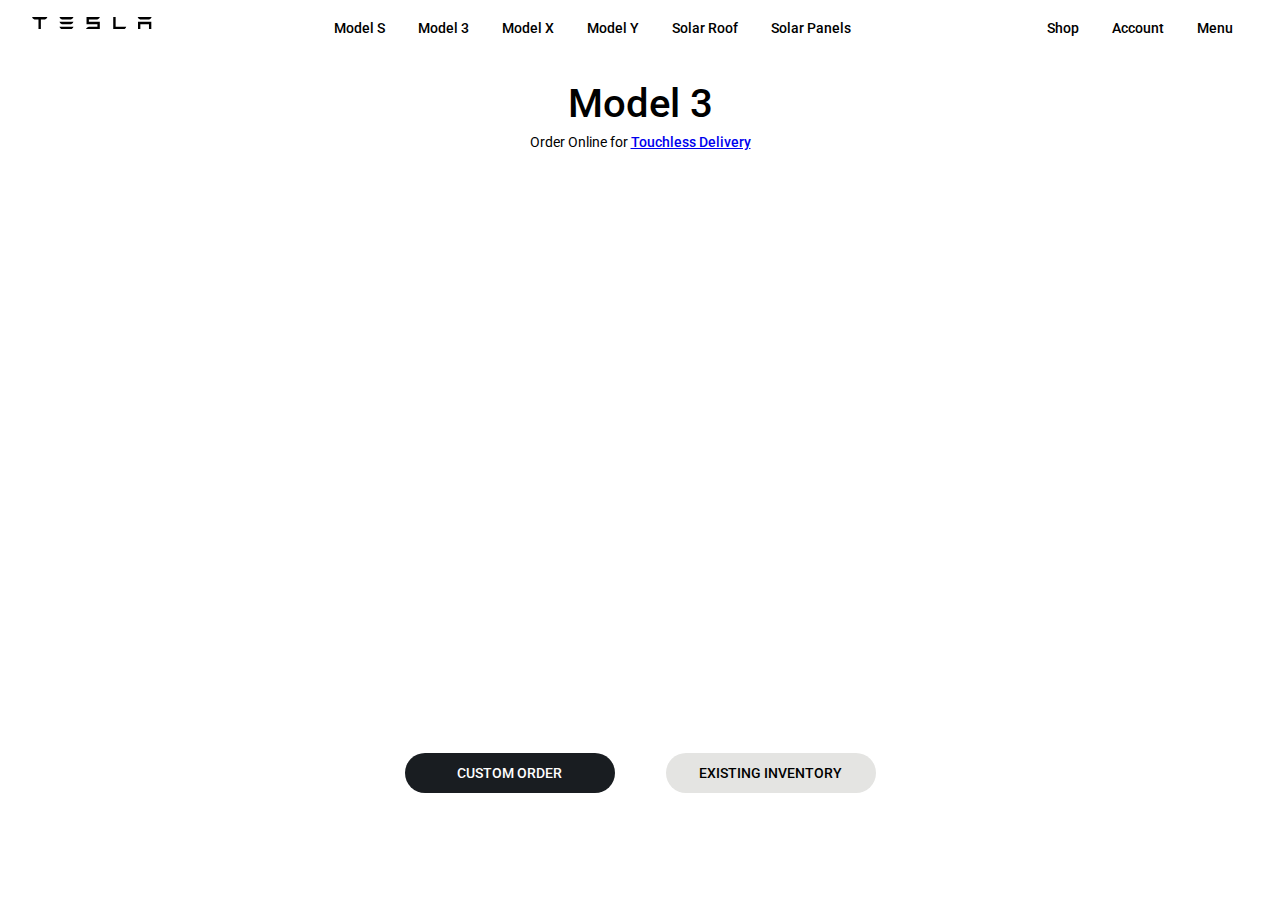
<file: index.html>
<!DOCTYPE html>
<html lang="en">
  <head>
    <meta charset="UTF-8" />
    <meta name="viewport" content="width=device-width, initial-scale=1.0" />
    <meta http-equiv="X-UA-Compatible" content="ie=edge" />
    <title>Electric Cars, Solar & Clean Energy | Tesla</title>
    <link rel="stylesheet" href="./style.css" />
    <link rel="shortcut icon" href="[data-uri]"/>
  </head>

  <body>
    <div class="banner-wrap">
      <nav>
        <div class="logo">
            <svg
            class="tds-icon tds-icon-logo-wordmark tds-site-logo-icon"
            viewBox="0 0 342 35"
            xmlns="http://www.w3.org/2000/svg"
          >
            <path
              d="M0 .1a9.7 9.7 0 007 7h11l.5.1v27.6h6.8V7.3L26 7h11a9.8 9.8 0 007-7H0zm238.6 0h-6.8v34.8H263a9.7 9.7 0 006-6.8h-30.3V0zm-52.3 6.8c3.6-1 6.6-3.8 7.4-6.9l-38.1.1v20.6h31.1v7.2h-24.4a13.6 13.6 0 00-8.7 7h39.9v-21h-31.2v-7h24zm116.2 28h6.7v-14h24.6v14h6.7v-21h-38zM85.3 7h26a9.6 9.6 0 007.1-7H78.3a9.6 9.6 0 007 7zm0 13.8h26a9.6 9.6 0 007.1-7H78.3a9.6 9.6 0 007 7zm0 14.1h26a9.6 9.6 0 007.1-7H78.3a9.6 9.6 0 007 7zM308.5 7h26a9.6 9.6 0 007-7h-40a9.6 9.6 0 007 7z"
              fill="currentColor"
            ></path>
          </svg>
        </div>
            
        <div class="middle-menu">
                <span class="nav-item">Model S</span>
                <span class="nav-item">Model 3</span>
                <span class="nav-item">Model X</span>
                <span class="nav-item">Model Y</span>
                <span class="nav-item">Solar Roof</span>
                <span class="nav-item">Solar Panels</span>
        </div>

        <div class="right-menu">
                <span class="nav-item">Shop</span>
                <span class="nav-item">Account</span>
                <span class="nav-item">Menu</span>
        </div>
    </nav>
      <main>
        <div class="title-section">
          <h1>Model 3</h1>
          <p>
            Order Online for
            <a href="https://www.tesla.com/support/taking-delivery?redirect=no"
              >Touchless Delivery</a
            >
          </p>
        </div>
        <div class="action-area">
          <button class="btn-dark">CUSTOM ORDER</button>
          <button class="btn-light">EXISTING INVENTORY</button>
        </div>
      </main>
    </div>
  </body>
</html>
</file>
<file: style.css>
@import url("https://fonts.googleapis.com/css2?family=Roboto:ital,wght@0,100;0,300;0,400;0,500;0,700;1,100;1,300;1,400;1,500;1,700&display=swap");

* {
    margin: 0px;
    padding: 0px;
    box-sizing: border-box;
    font-family: "Roboto", sans-serif;
    font-size: 14px;
    font-weight: 500;
    }

h1{
    font-size: 40px;
    font-weight: 500;
    }

p{
    font-size: 14px;
    font-weight: 400;
    padding: 6px 24px 16px 24px;
}

.banner-wrap{
    background-image: url(https://tesla-cdn.thron.com/delivery/public/image/tesla/03e533bf-8b1d-463f-9813-9a597aafb280/bvlatuR/std/4096x2560/M3-Homepage-Desktop-LHD);
    background-repeat: no-repeat;
    background-size: cover;
    background-position: center;
    height: 100vh;
   width: 100vw;

}

.logo {
    height: 24px;
    width: 120px;
}

nav {
    display: flex;
    justify-content: space-between;
    align-items: center;
    height: 56px;
    padding: 0px 32px 0px 32px;
}

.nav-item{
    padding: 5px 15px;
    cursor: pointer;
}

.nav-item:hover{
    background-color:#d8d9da;
    border-top-left-radius: 9999px;
    border-bottom-left-radius: 9999px;
    border-bottom-right-radius: 9999px;
    border-top-right-radius: 9999px;
}

h1{
    height: 48px;
    text-align: center;
    font-size: 40px;
}

p{
   height: 40px; 
   text-align: top;
   font-size: 14px;
}

main{
    height: calc(100vh - 56px);
    display: flex;
    flex-direction: column;
    justify-content: space-between;
    text-align: center;
    ;
}

.title-section{
    margin-top: calc(164px - 140px);
}

.action-area{
    margin-bottom: 100px;
}

button{
    border: none;
    background: none;
    margin: 7px 24px 7px 24px;
    width: 210px;
    height: 40px;
    border-top-left-radius: 9999px;
    border-bottom-left-radius: 9999px;
    border-bottom-right-radius: 9999px;
    border-top-right-radius: 9999px;
    cursor: pointer;
}

.btn-dark{
    background-color: #191d21;
    color: white;
}

.btn-light{
    background-color: #e4e4e2;
    color: black;
}
</file>
